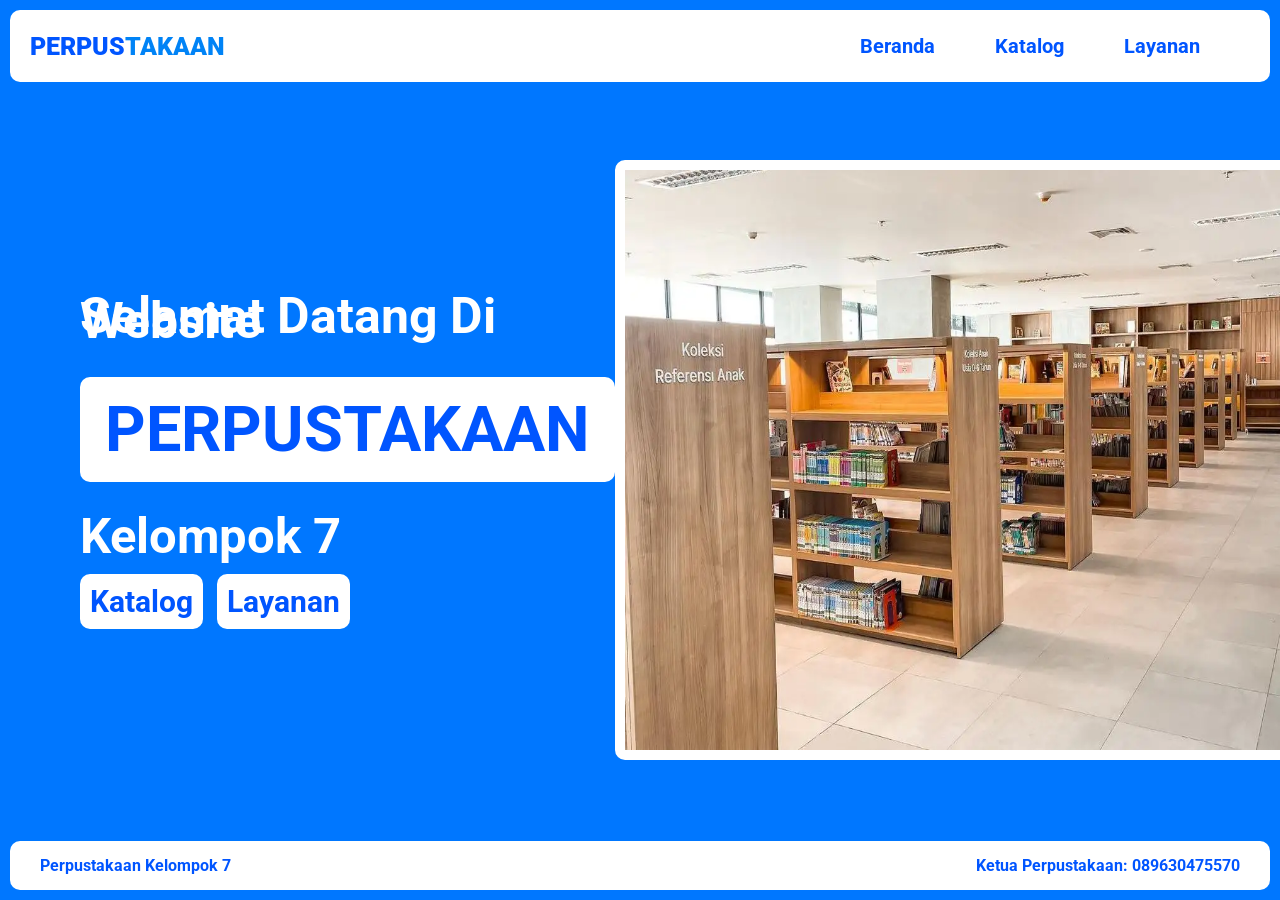
<file: index.html>
<!DOCTYPE html>
<html lang="en">
<head>
    <meta charset="UTF-8">
    <meta name="viewport" content="width=device-width, initial-scale=1.0">
    <title>Kelompok 7</title>
    <link rel="stylesheet" href="home.css">
    <link rel="preconnect" href="https://fonts.googleapis.com">
    <link rel="preconnect" href="https://fonts.gstatic.com" crossorigin>
    <link href="https://fonts.googleapis.com/css2?family=Roboto:ital,wght@0,100..900;1,100..900&display=swap" rel="stylesheet">
</head>
<body>
    
    <div class="fcontainer">

        <!-- Bar -->
        <nav class="navbar">
            <div class="judulbar">
                <div class="pertama">PERPUS</div>
                <div class="terakhir">TAKAAN</div>
            </div>

            <ul class="baritem">
                <li><a href="index.html">Beranda</a></li>
                <li><a href="katalog.html">Katalog</a></li>
                <li><a href="layanan.html">Layanan</a></li>
            </ul>
        </nav>
        
        <div class="inti">
            <div class="kiri">
                <header>Selamat Datang Di Website</header>
                <h2>PERPUSTAKAAN</h2>
                <footer>Kelompok 7</footer>
                <div class="tombol">
                    <a href="katalog.html">Katalog</a>
                    <a href="layanan.html">Layanan</a>
                </div>
            </div>

            <div class="kanan">
                <img src="perpus.jpg" alt="perpus" class="perpus">
            </div>
        </div>

        <footer class="footer">
            <p>Perpustakaan Kelompok 7</p>
            <p>Ketua Perpustakaan: 089630475570</p>
        </footer>

    </div>



</body>
</html>
</file>
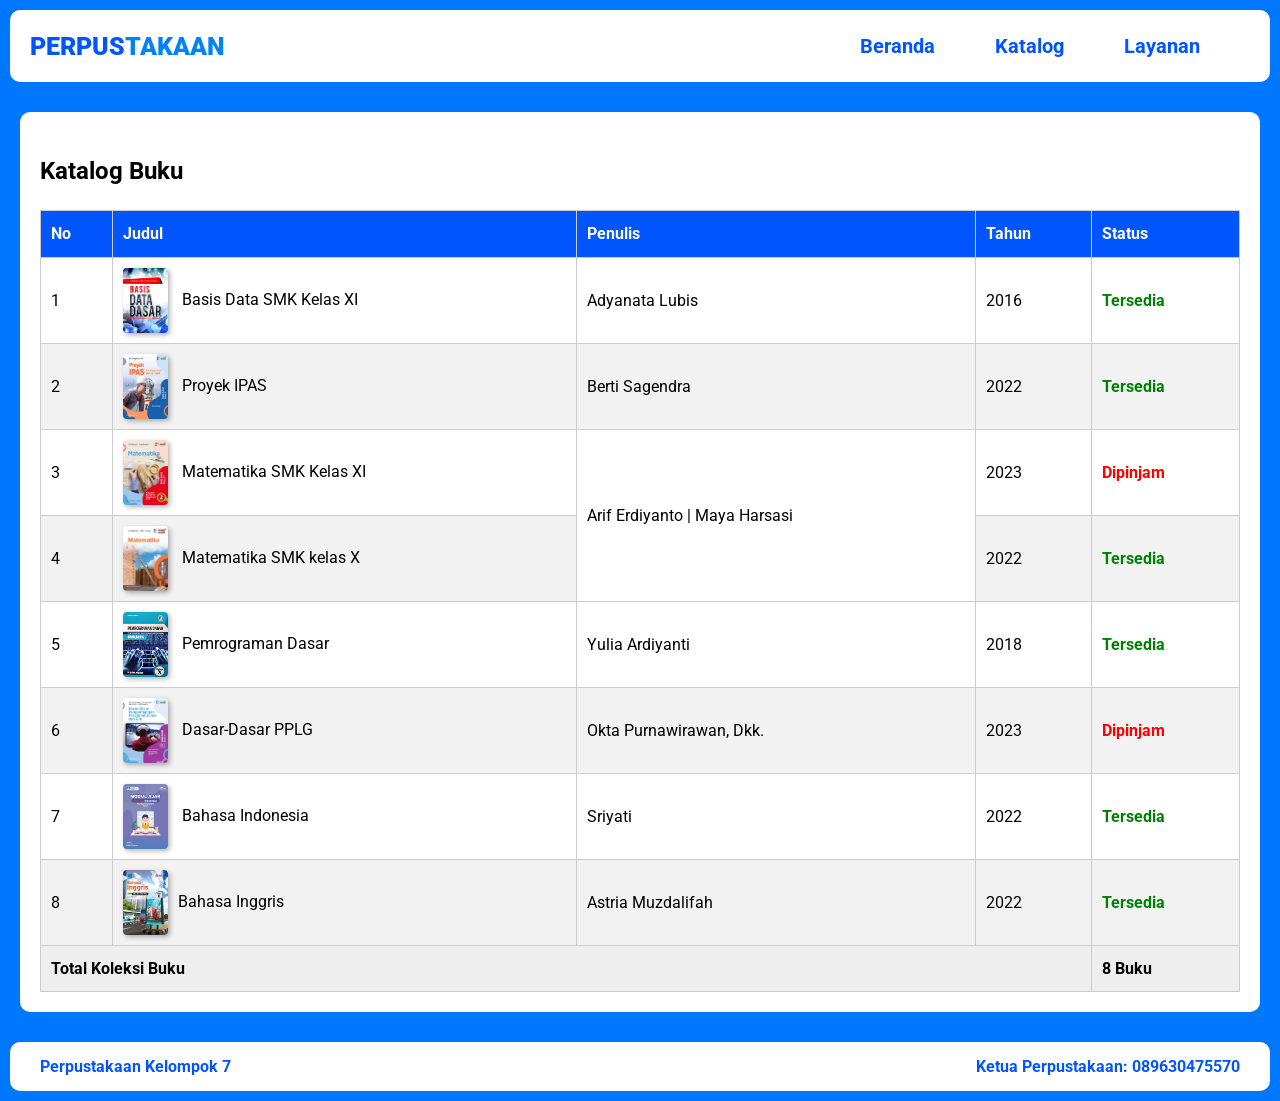
<file: katalog.html>
<!DOCTYPE html>
<html lang="en">
<head>
    <meta charset="UTF-8">
    <meta name="viewport" content="width=device-width, initial-scale=1.0">
    <title>Katalog - Kelompok 7</title>
    <link rel="stylesheet" href="katalog.css">
    <link rel="preconnect" href="https://fonts.googleapis.com">
    <link rel="preconnect" href="https://fonts.gstatic.com" crossorigin>
    <link href="https://fonts.googleapis.com/css2?family=Roboto:ital,wght@0,100..900;1,100..900&display=swap" rel="stylesheet">
</head>
<body>

    <div class="fcontainer">

        <!-- Bar -->
        <nav class="navbar">
            <div class="judulbar">
                <div class="pertama">PERPUS</div>
                <div class="terakhir">TAKAAN</div>
            </div>

            <ul class="baritem">
                <li><a href="index.html">Beranda</a></li>
                <li><a href="katalog.html">Katalog</a></li>
                <li><a href="layanan.html">Layanan</a></li>
            </ul>
        </nav>

        <div class="konten" id="halaman-katalog">
            <h2>Katalog Buku</h2>
            
            <table id="tabel-buku">
                <thead>
                    <tr>
                        <th>No</th>
                        <th>Judul</th>
                        <th>Penulis</th>
                        <th>Tahun</th>
                        <th>Status</th>
                    </tr>
                </thead>
                <tbody>
                    <tr>
                        <td>1</td>
                        <td><img src="basis_data.jpeg" alt="Basis Data" class="sampul"> Basis Data SMK Kelas XI</td>
                        <td>Adyanata Lubis</td>
                        <td>2016</td>
                        <td><span class="tersedia">Tersedia</span></td>
                    </tr>
                    <tr>
                        <td>2</td>
                        <td><img src="Ipas.jpeg" alt="IPAS" class="sampul"> Proyek IPAS</td>
                        <td>Berti Sagendra</td>
                        <td>2022</td>
                        <td><span class="tersedia">Tersedia</span></td>
                    </tr>
                    <tr>
                        <td>3</td>
                        <td><img src="mtk.jpeg" alt="Matematika" class="sampul"> Matematika SMK Kelas XI
                        </td>
                        <td rowspan="2">Arif Erdiyanto | Maya Harsasi</td>
                        <td>2023</td>
                        <td><span class="dipinjam">Dipinjam</span></td>
                    </tr>
                    <tr>
                        <td>4</td>
                        <td><img src="mtkx.jpeg" alt="Matematika X" class="sampul"> Matematika SMK kelas X </td>  
                        <td>2022</td>
                        <td><span class="tersedia">Tersedia</span></td>
                    </tr>
                    <tr>
                        <td>5</td>
                        <td><img src="pemrograman.jpg" alt="Pemrograman" class="sampul"> Pemrograman Dasar</td>
                        <td>Yulia Ardiyanti</td>
                        <td>2018</td>
                        <td><span class="tersedia">Tersedia</span></td>
                    </tr>
                    <tr>
                        <td>6</td>
                        <td><img src="pplg.jpeg" alt="Basic PPLG" class="sampul"> Dasar-Dasar PPLG </td>
                        <td>Okta Purnawirawan, Dkk.</td>
                        <td>2023</td>
                        <td><span class="dipinjam">Dipinjam</span></td>
                    </tr>
                    <tr>
                        <td>7</td>
                        <td><img src="b_indo.png" alt="Bahasa Indonesia" class="sampul"> Bahasa Indonesia</td>
                        <td>Sriyati</td>
                        <td>2022</td>
                        <td><span class="tersedia">Tersedia</span></td>
                    </tr>
                    <tr>
                        <td>8</td>
                        <td><img src="b_ing.jpg" alt="Bahasa Inggris" class="sampul">Bahasa Inggris</td>
                        <td>Astria Muzdalifah</td>
                        <td>2022</td>
                        <td><span class="tersedia">Tersedia</span></td>
                    </tr>
                </tbody>
                <tfoot>
                    <tr>
                        <td colspan="4">Total Koleksi Buku</td>
                        <td>8 Buku</td>
                    </tr>
                </tfoot>
            </table>
        </div>

        <footer class="footer">
            <p>Perpustakaan Kelompok 7</p>
            <p>Ketua Perpustakaan: 089630475570</p>
        </footer>

    </div>
    
</body>
</html>
</file>
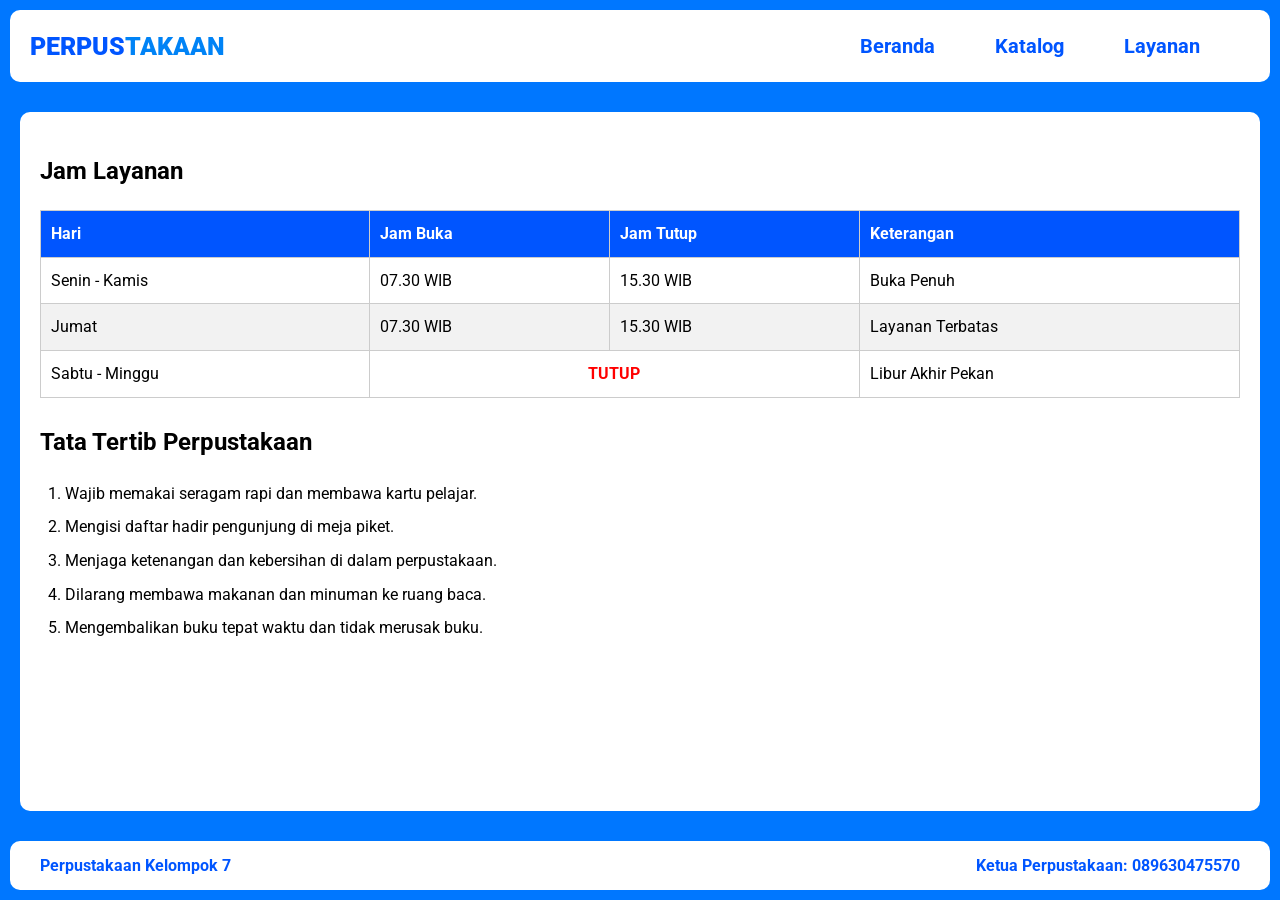
<file: layanan.html>
<!DOCTYPE html>
<html lang="en">
<head>
    <meta charset="UTF-8">
    <meta name="viewport" content="width=device-width, initial-scale=1.0">
    <title>Layanan - Kelompok 7</title>
    <link rel="stylesheet" href="layanan.css">
    <link rel="preconnect" href="https://fonts.googleapis.com">
    <link rel="preconnect" href="https://fonts.gstatic.com" crossorigin>
    <link href="https://fonts.googleapis.com/css2?family=Roboto:ital,wght@0,100..900;1,100..900&display=swap" rel="stylesheet">
</head>
<body>
    
    <div class="fcontainer">

        <!-- Bar -->
        <nav class="navbar">
            <div class="judulbar">
                <div class="pertama">PERPUS</div>
                <div class="terakhir">TAKAAN</div>
            </div>

            <ul class="baritem">
                <li><a href="index.html">Beranda</a></li>
                <li><a href="katalog.html">Katalog</a></li>
                <li><a href="layanan.html">Layanan</a></li>
            </ul>
        </nav>

        <div class="konten" id="halaman-layanan">
            <h2>Jam Layanan</h2>
            <table id="tabel-layanan">
                <thead>
                    <tr>
                        <th>Hari</th>
                        <th>Jam Buka</th>
                        <th>Jam Tutup</th>
                        <th>Keterangan</th>
                    </tr>
                </thead>
                <tbody>
                    <tr>
                        <td>Senin - Kamis</td>
                        <td>07.30 WIB</td>
                        <td>15.30 WIB</td>
                        <td>Buka Penuh</td>
                    </tr>
                    <tr>
                        <td>Jumat</td>
                        <td>07.30 WIB</td>
                        <td>15.30 WIB</td>
                        <td>Layanan Terbatas</td>
                    </tr>
                    <tr>
                        <td>Sabtu - Minggu</td>
                        <td colspan="2" class="libur">TUTUP</td>
                        <td>Libur Akhir Pekan</td>
                    </tr>
                </tbody>
            </table>

            <h2>Tata Tertib Perpustakaan</h2>
            <ol id="tata-tertib">
                <li>Wajib memakai seragam rapi dan membawa kartu pelajar.</li>
                <li>Mengisi daftar hadir pengunjung di meja piket.</li>
                <li>Menjaga ketenangan dan kebersihan di dalam perpustakaan.</li>
                <li>Dilarang membawa makanan dan minuman ke ruang baca.</li>
                <li>Mengembalikan buku tepat waktu dan tidak merusak buku.</li>
            </ol>
        </div>

        <footer class="footer">
            <p>Perpustakaan Kelompok 7</p>
            <p>Ketua Perpustakaan: 089630475570</p>
        </footer>

    </div>

</body>
</html>
</file>
<file: home.css>
body {
    background-color: rgb(0, 119, 255);
    margin: 0;
    padding: 0;
    font-family: "Roboto", sans-serif;
}

.fcontainer {
    margin: 0;
    padding: 0;
    min-height: 100vh;
    display: flex;
    flex-direction: column;
}

.navbar {
    display: flex;
    justify-content: space-between;
    background-color: white;
    height: 8vh;
    margin: 10px;
    border-radius: 10px;
}

.judulbar {
    display: flex;
    align-items: center;
    margin-left: 20px;
    font-weight: 900;
    font-size: 25px;
}

.pertama { color: rgb(0, 85, 255); }
.terakhir { color: rgb(0, 131, 246); }

.baritem {
    display: flex;
    align-items: center;
    padding-inline: 40px;
}

.baritem > li {
    padding-inline: 30px;
    list-style: none;
}

.baritem > li > a {
    color: rgb(0, 85, 255);
    text-decoration: none;
    font-size: 20px;
    font-weight: 700;
    transition: ease-in-out 0.3s;
}

.baritem > li > a:hover {
    color: white;
    background-color: rgb(0, 85, 255) ;
    padding: 10px;
    border-radius: 8px;
}

.inti {
    flex: 1;
    align-items: center;
    display: flex;
    justify-content: space-between;
    margin-inline: 80px;
}

.kanan > img {
    height: 580px;
    width: 680px;
    border-radius: 10px;
    border: 10px solid white;
    transition: 0.3s;
}

.kanan > img:hover {
    transform: scale(1.1);
}

.kiri {
    line-height: 5px;
    margin: 0;
    padding: 0;
}

header {
    font-size: 50px;
    color: white;
    font-weight: 700;
}

h2 {
    font-size: 63px;
    background-color: white;
    width: 485px;
    padding-inline: 25px;
    padding-block: 50px;
    color: rgb(0, 85, 255);
    border-radius: 10px;
    transition: ease-in-out 0.3s;
}

h2:hover {
    background-color: rgb(0, 85, 255);
    color: white;
}

.kiri footer {
    font-size: 49px;
    color: white;
    font-weight: 700;
}

.tombol {
    margin-top: 60px;
}

.tombol > a {
    background-color: white;
    padding: 10px;
    text-decoration: none;
    border-radius: 10px;
    color:  rgb(0, 85, 255);
    font-weight: 700;
    font-size: 30px;
    margin-right: 10px;
    transition: ease-in-out 0.3s;
} 

.tombol > a:hover {
    color: white;
    background-color: rgb(0, 85, 255);
}

.footer {
    display: flex;
    justify-content: space-between;
    align-items: center;
    background-color: white;
    margin: 10px;
    padding: 15px 30px;
    border-radius: 10px;
    color: rgb(0, 85, 255);
    font-size: 16px;
    font-weight: 700;
}

.footer p {
    margin: 0;
}
</file>
<file: katalog.css>
body { 
    background-color: rgb(0, 119, 255);
    margin: 0;
    padding: 0;
    font-family: "Roboto", sans-serif;
}

.fcontainer {
    margin: 0;
    padding: 0;
    min-height: 100vh;
    display: flex;
    flex-direction: column;
}


.navbar {
    display: flex;
    justify-content: space-between;
    background-color: white;
    height: 8vh;
    margin: 10px;
    border-radius: 10px;
}

.judulbar {
    display: flex;
    align-items: center;
    margin-left: 20px;
    font-weight: 900;
    font-size: 25px;
}

.pertama { color: rgb(0, 85, 255); }
.terakhir { color: rgb(0, 131, 246); }

.baritem {
    display: flex;
    align-items: center;
    padding-inline: 40px;
}

.baritem > li {
    padding-inline: 30px;
    list-style: none;
}

.baritem > li > a {
    color: rgb(0, 85, 255);
    text-decoration: none;
    font-size: 20px;
    font-weight: 700;
    transition: ease-in-out 0.3s;
}

.konten {
    background-color: white;
    margin: 20px;
    padding: 20px;
    border-radius: 10px;
    line-height: 1.6;
    align-items: center;
    flex: 1;
}

#judul-halaman {
    color: rgb(0, 85, 255);
    margin-top: 0;
}

#tabel-buku {
    width: 100%;
    border-collapse: collapse;
}

th, td {
    border: 1px solid #ccc;
    padding: 10px;
    text-align: left;
}

th {
    background-color: rgb(0, 85, 255);
    color: white;
}

tr:nth-child(even) {
    background-color: #f2f2f2;
}

tr:hover {
    background-color: #e0edff;
}

.sampul {
    width: 45px;
    height: 65px;
    box-shadow: 2px 2px 5px rgba(0, 0, 0, 0.3);
    vertical-align: middle;
    margin-right: 10px;
    border-radius: 4px;
}

.tersedia {
    color: green;
    font-weight: bold;
}

.dipinjam {
    color: red;
    font-weight: bold;
}

tfoot {
    font-weight: bold;
    background-color: #eee;
}

.baritem > li > a:hover {
    color: white;
    background-color: rgb(0, 85, 255) ;
    padding: 10px;
    border-radius: 8px;
}

.footer {
    display: flex;
    justify-content: space-between;
    align-items: center;
    background-color: white;
    margin: 10px;
    padding: 15px 30px;
    border-radius: 10px;
    color: rgb(0, 85, 255);
    font-size: 16px;
    font-weight: 700;
}

.footer p {
    margin: 0;
}
</file>
<file: layanan.css>
body {
    background-color: rgb(0, 119, 255);
    margin: 0;
    padding: 0;
    font-family: "Roboto", sans-serif;
}

.fcontainer {
    margin: 0;
    padding: 0;
    min-height: 100vh;
    display: flex;
    flex-direction: column;
}

.navbar {
    display: flex;
    justify-content: space-between;
    background-color: white;
    height: 8vh;
    margin: 10px;
    border-radius: 10px;
}

.judulbar {
    display: flex;
    align-items: center;
    margin-left: 20px;
    font-weight: 900;
    font-size: 25px;
}

.pertama { color: rgb(0, 85, 255); }
.terakhir { color: rgb(0, 131, 246); }

.baritem {
    display: flex;
    align-items: center;
    padding-inline: 40px;
}

.baritem > li {
    padding-inline: 30px;
    list-style: none;
}

.baritem > li > a {
    color: rgb(0, 85, 255);
    text-decoration: none;
    font-size: 20px;
    font-weight: 700;
    transition: ease-in-out 0.3s;
}

.konten {
    background-color: white;
    margin: 20px;
    padding: 20px;
    border-radius: 10px;
    line-height: 1.6;
    flex: 1;
}

#judul-layanan {
    color: rgb(0, 85, 255);
    margin-top: 0;
}

#tabel-layanan {
    width: 100%;
    border-collapse: collapse;
    margin-bottom: 25px;
}

th, td {
    border: 1px solid #ccc;
    padding: 10px;
    text-align: left;
}

th {
    background-color: rgb(0, 85, 255);
    color: white;
}

tr:nth-child(even) {
    background-color: #f2f2f2;
}

tr:hover {
    background-color: #e0edff;
}

.libur {
    text-align: center;
    font-weight: bold;
    color: red;
}

#tata-tertib {
    padding-left: 25px;
}

#tata-tertib li {
    margin-bottom: 8px;
}

.baritem > li > a:hover {
    color: white;
    background-color: rgb(0, 85, 255) ;
    padding: 10px;
    border-radius: 8px;
}

.footer {
    display: flex;
    justify-content: space-between;
    align-items: center;
    background-color: white;
    margin: 10px;
    padding: 15px 30px;
    border-radius: 10px;
    color: rgb(0, 85, 255);
    font-size: 16px;
    font-weight: 700;
}

.footer p {
    margin: 0;
}
</file>
